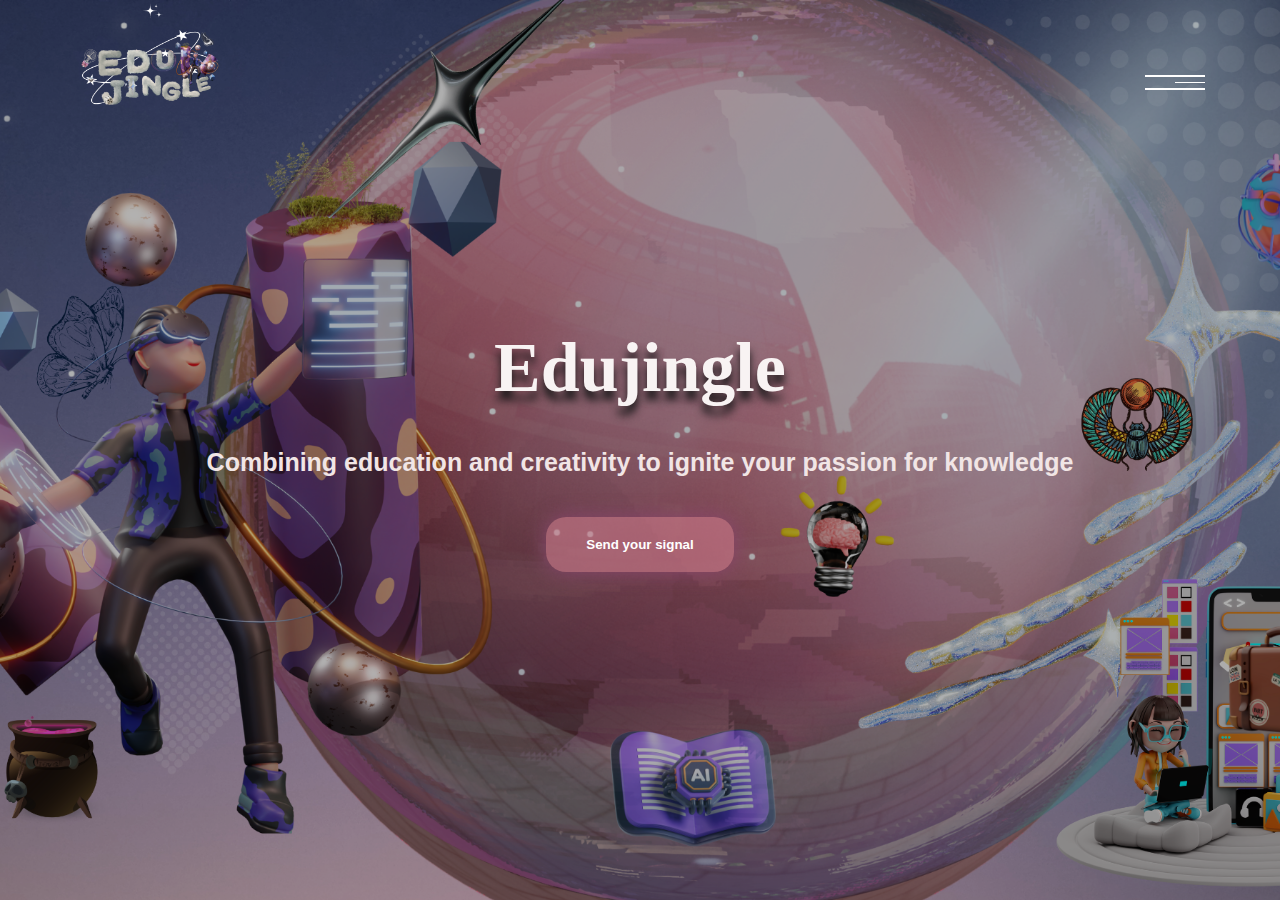
<file: Index.html>
<!DOCTYPE html>
<html lang="en">
<head>
    <meta charset="UTF-8">
    <meta name="viewport" content="width=device-width, initial-scale=1.0">
    <title>EDUJINGLEMAIN</title>
    <link href="https://fonts.googleapis.com/css2?family=Roboto+Condensed:wght@300;400;700&display=swap" rel="stylesheet">
<link rel="stylesheet" href="https://cdn.jsdelivr.net/npm/bootstrap-icons@1.11.3/font/bootstrap-icons.min.css">
<link rel="stylesheet" href="style.css">

</head>
<body>
    <!--start-->
    <div id="header">
        <div class="container">
            <img src="images/logo.png" alt="">
            <div class="menuDiv">
                <div class="iconDiv">
                    <div class="menuLine"></div>
                    <div class="menuLine" id="centerLine"></div>
                    <div class="menuLine"></div>
                </div>
                <div>
                    <ul>
                        <li>Home</li>
                        <div class="divider"></div>
                        <li>Services</li>
                        <div class="divider"></div>
                        <li>Stories</li>
                        <div class="divider"></div>
                        <li>Contact</li>
                    </ul>
                </div>
            </div>
        </div>
    </div>
    <!--end header-->

   <!--start landing-->
    <div id="landingDiv">
        <div class="container">
            <div class="centerDiv">
                <h1>Edujingle</h1>
            <p>Combining education and creativity to ignite your passion for knowledge</p>
            <button>Send your signal</button>
            </div>
            
        </div>
    </div>





    <!--end landing-->
</body>
</html>
</file>
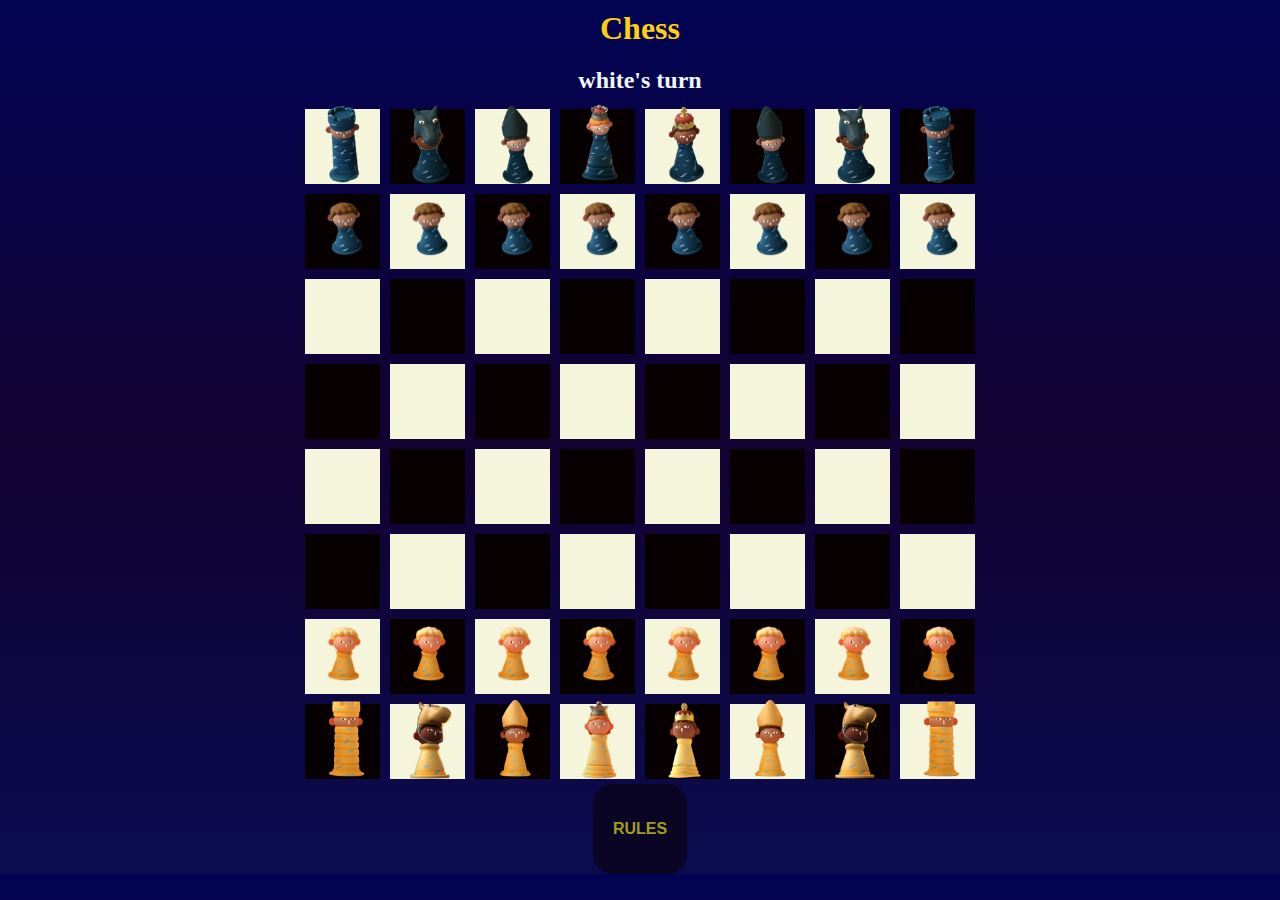
<file: chess.html>
<!DOCTYPE html>
<html lang="en">
<head>
    <meta charset="UTF-8">
    <meta name="viewport" content="width=device-width, initial-scale=1.0">
    <title>Chess</title>
    <link rel="stylesheet" href="chess.css">
</head>
<body>

    <h1>Chess</h1>
    <h2 id="tog"> white's turn</h2>



    <ul>

        <div class="divv" id="row8">
            <li class="box" id="b801">Brook</li>
            <li class="box" id="b802">Bknight</li>
            <li class="box" id="b803">Bbishop</li>
            <li class="box" id="b804">Bqueen</li>
            <li class="box" id="b805">Bking</li>
            <li class="box" id="b806">Bbishop</li>
            <li class="box" id="b807">Bknight</li>
            <li class="box" id="b808">Brook</li>
        </div>
        <div class="divv" id="row7">
            <li class="box" id="b701">Bpawn</li>
            <li class="box" id="b702">Bpawn</li>
            <li class="box" id="b703">Bpawn</li>
            <li class="box" id="b704">Bpawn</li>
            <li class="box" id="b705">Bpawn</li>
            <li class="box" id="b706">Bpawn</li>
            <li class="box" id="b707">Bpawn</li>
            <li class="box" id="b708">Bpawn</li>
        </div>
        <div class="divv" id="row6">
            <li class="box" id="b601"></li>
            <li class="box" id="b602"></li>
            <li class="box" id="b603"></li>
            <li class="box" id="b604"></li>
            <li class="box" id="b605"></li>
            <li class="box" id="b606"></li>
            <li class="box" id="b607"></li>
            <li class="box" id="b608"></li>
        </div>
        <div class="divv" id="row5">
            <li class="box" id="b501"></li>
            <li class="box" id="b502"></li>
            <li class="box" id="b503"></li>
            <li class="box" id="b504"></li>
            <li class="box" id="b505"></li>
            <li class="box" id="b506"></li>
            <li class="box" id="b507"></li>
            <li class="box" id="b508"></li>
        </div>
        <div class="divv" id="row4">
            <li class="box" id="b401"></li>
            <li class="box" id="b402"></li>
            <li class="box" id="b403"></li>
            <li class="box" id="b404"></li>
            <li class="box" id="b405"></li>
            <li class="box" id="b406"></li>
            <li class="box" id="b407"></li>
            <li class="box" id="b408"></li>
        </div>
        <div class="divv" id="row3">
            <li class="box" id="b301"></li>
            <li class="box" id="b302"></li>
            <li class="box" id="b303"></li>
            <li class="box" id="b304"></li>
            <li class="box" id="b305"></li>
            <li class="box" id="b306"></li>
            <li class="box" id="b307"></li>
            <li class="box" id="b308"></li>
        </div>
        <div class="divv" id="row2">
            <li class="box Wpawn" id="b201">Wpawn</li>
            <li class="box Wpawn" id="b202">Wpawn</li>
            <li class="box Wpawn" id="b203">Wpawn</li>
            <li class="box Wpawn" id="b204">Wpawn</li>
            <li class="box Wpawn" id="b205">Wpawn</li>
            <li class="box Wpawn" id="b206">Wpawn</li>
            <li class="box Wpawn" id="b207">Wpawn</li>
            <li class="box Wpawn" id="b208">Wpawn</li>
        </div>
        <div class="divv" id="row1">
            <li class="box" id="b101">Wrook</li>
            <li class="box" id="b102">Wknight</li>
            <li class="box" id="b103">Wbishop</li>
            <li class="box" id="b104">Wqueen</li>
            <li class="box" id="b105">Wking</li>
            <li class="box" id="b106">Wbishop</li>
            <li class="box" id="b107">Wknight</li>
            <li class="box" id="b108">Wrook</li>
        </div>

    </ul>

    <button class="btn follow-btn"><a href="howtoplay.html">RULES</a></button>
    <script src="chess.js"></script>
</body>
    <script>


    </script>
</html>
</file>
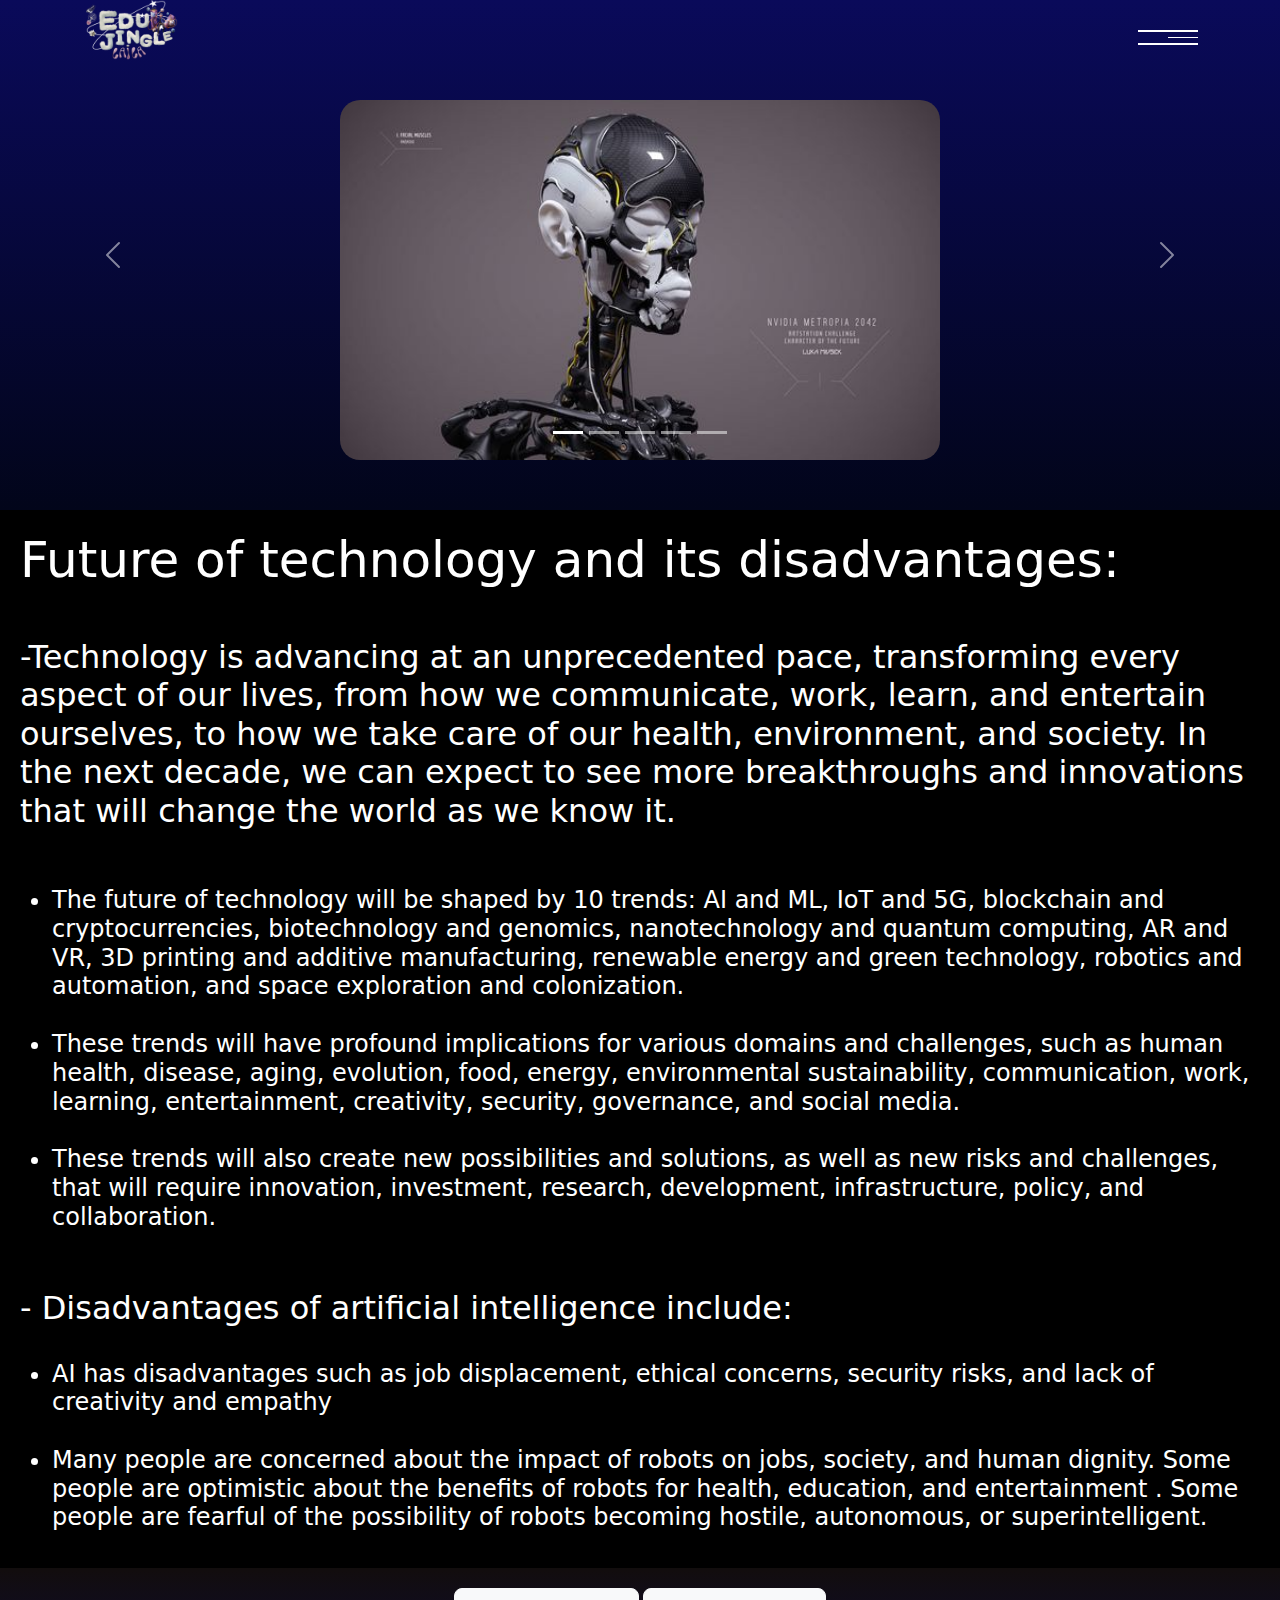
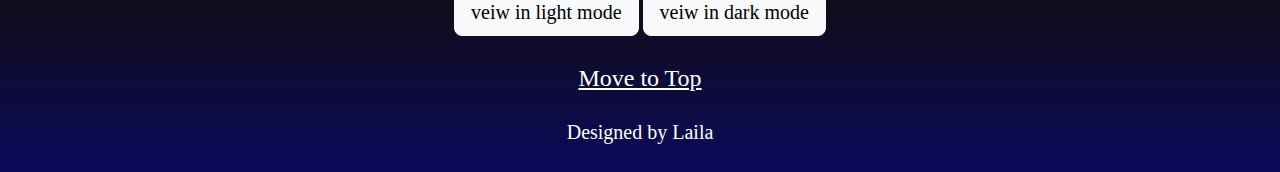
<file: didyouknow.html>
<!DOCTYPE html>
<html lang="en">
<head>
    <meta charset="UTF-8">
    <meta name="viewport" content="width=device-width, initial-scale=1.0">
    <title>Did you know?</title>

    <link href="https://cdn.jsdelivr.net/npm/bootstrap@5.3.2/dist/css/bootstrap.min.css" rel="stylesheet">
    <script src="https://cdn.jsdelivr.net/npm/bootstrap@5.3.2/dist/js/bootstrap.bundle.min.js"></script>
    
    <script src="https://cdn.jsdelivr.net/npm/bootstrap@5.3.2/dist/js/bootstrap.bundle.min.js"></script>
    <link rel="stylesheet" href="styled.css">
</head>
<body>
    
    <div id="header">
        <div class="container">
            <div id="oneE">
            <img src="images/Quad.png" alt="">
        </div>
            <div class="menuDiv">
                <div class="iconDiv">
                <div class="menuLine"></div>
                <div class="menuLine" id="centerLine"></div>
                <div class="menuLine"></div>
                 </div>
                 <div>
                     <ul>
                    <a href="index.html/landingDiv"><li>Home</li></a>
                    <div class="divider"></div>
                    <a href="#servicesDiv"><li>Services</li></a>
                    <div class="divider"></div>
                    <a href="#storiesDiv"><li>Stories</li></a>
                    <div class="divider"></div>
                    <a href="#contactDiv"><li>Contact</li></a>
                    </ul>
                 </div>
             </div>
        </div>
    </div>
<div id="divOne"> 
    
            <!-- Carousel -->
    <div id="demo" class="carousel slide" data-bs-ride="carousel">

        <!-- Indicators/dots -->
        <div class="carousel-indicators">
            <button type="button" data-bs-target="#demo" data-bs-slide-to="0" class="active"></button>
            <button type="button" data-bs-target="#demo" data-bs-slide-to="1"></button>
            <button type="button" data-bs-target="#demo" data-bs-slide-to="2"></button>
            <button type="button" data-bs-target="#demo" data-bs-slide-to="3"></button>
            <button type="button" data-bs-target="#demo" data-bs-slide-to="4"></button>
        </div>
    
        <!-- The slideshow/carousel -->
        <div class="carousel-inner">
            <div class="carousel-item active">
                <img src="imagesd/10.jpg" alt="Los Angeles" class="d-block w-100">
            </div>
            <div class="carousel-item">
                <img src="imagesd/3.jpg" alt="Chicago" class="d-block w-100">
            </div>
            <div class="carousel-item">
                <img src="imagesd/11.jpg" alt="New York" class="d-block w-100">
            </div>
            <div class="carousel-item">
                <img src="imagesd/7.jpg" alt="New York" class="d-block w-100">
            </div>
            
        </div>
    
        <!-- Left and right controls/icons -->
        <button class="carousel-control-prev" type="button" data-bs-target="#demo" data-bs-slide="prev">
        <span class="carousel-control-prev-icon"></span>
        </button>
        <button class="carousel-control-next" type="button" data-bs-target="#demo" data-bs-slide="next">
        <span class="carousel-control-next-icon"></span>
        </button>
       
        
    </div>
</div>

<div id="centerDiv">
<h1>Future of technology and its disadvantages:</h1>
<br>
<p>
    <h2>-Technology is advancing at an unprecedented pace, transforming every aspect of our lives, from how we communicate, work, learn, and entertain ourselves, to how we take care of our health, environment, and society. In the next decade, we can expect to see more breakthroughs and innovations that will change the world as we know it.
    </h2>
    <br><br>
    <h3> 
        <ul>
        <li> The future of technology will be shaped by 10 trends: AI and ML, IoT and 5G, blockchain and cryptocurrencies, biotechnology and genomics, nanotechnology and quantum computing, AR and VR, 3D printing and additive manufacturing, renewable energy and green technology, robotics and automation, and space exploration and colonization.</li>
        <br>
        <li> These trends will have profound implications for various domains and challenges, such as human health, disease, aging, evolution, food, energy, environmental sustainability, communication, work, learning, entertainment, creativity, security, governance, and social media.</li> 
        <br>
        <li>These trends will also create new possibilities and solutions, as well as new risks and challenges, that will require innovation, investment, research, development, infrastructure, policy, and collaboration.</li>
        </ul>
        <br> 
        </h3>
        <h2>- Disadvantages of artificial intelligence include:</h2>
        <br>
        <h3> 
           <ul>
            <li> AI has disadvantages such as job displacement, ethical  concerns, security risks, and lack of creativity and empathy</li>
            <br>
        <li> Many people are concerned about the impact of robots on jobs, society, and human dignity.
        Some people are optimistic about the benefits of robots for health, education, and entertainment .
        Some people are fearful of the possibility of robots becoming hostile, autonomous, or superintelligent.</li>
    </ul>
    </h3>
</p>

</div>
<div id="bottomDiv">
 <button class="btn btn-lg btn-light" onclick="darkMode()">veiw in light mode</button>
 <button class="btn btn-lg btn-light" onclick="lightMode()">veiw in dark mode</button>
 <br><br>
 <a href="#divOne">Move to Top</a>
 <br><br>
 <h5> Designed by Laila</h5>
</div>
<script src="script.js"></script>

    
</body>
</html>
</file>
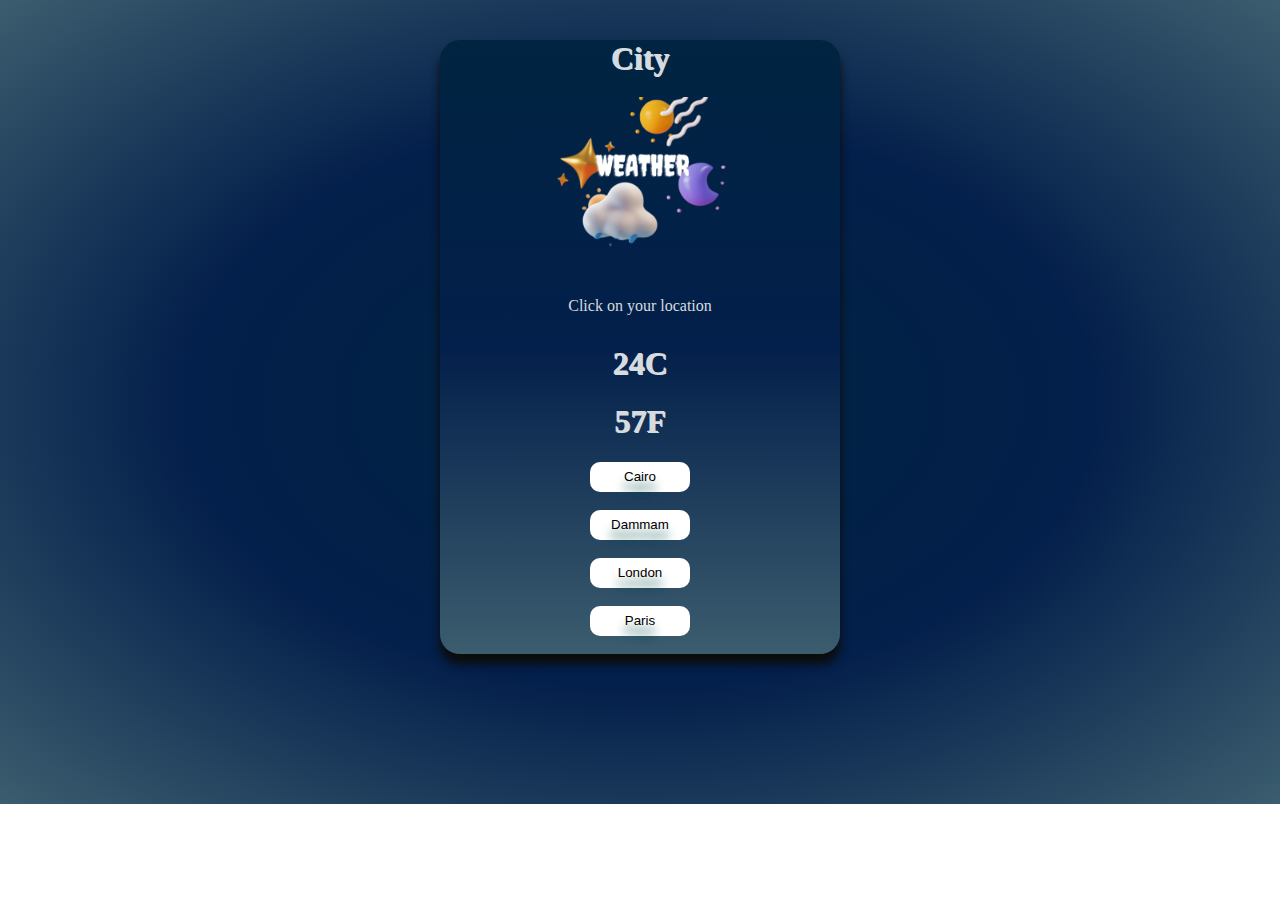
<file: exam.html>
<!DOCTYPE html>
<html lang="en">
<head>
    <meta charset="UTF-8">
    <meta name="viewport" content="width=device-width, initial-scale=1.0">
    <title>Document</title>
    <link rel="stylesheet" href="exam.css">
</head>
<body>
    <div id="mainDiv">
        <h1 id="cityName">City</h1>
        <img src="images/last.png" alt="">
        
        <p>Click on your location</p>
    
        <div id="oneDiv">
            <h1 id="celsius">24C</h1>
            <h1 id="fahrenheit">57F</h1>
        <button id="cairoButton" onclick="tempOne('Cairo')">Cairo</button>
        <br>
        
        <br>
        <button id="dammamButton" onclick="tempOne('Dammam')">Dammam</button>
        <br>
        <br>
        <button id="londonButton" onclick="tempOne('London')">London</button>
        <br>
        <br>
        <button id="parisButton" onclick="tempOne('Paris')">Paris</button>
        <br>
        <br>
    </div>
    </div>
    <script src="exam.js"></script>
</body>
</html>
</file>
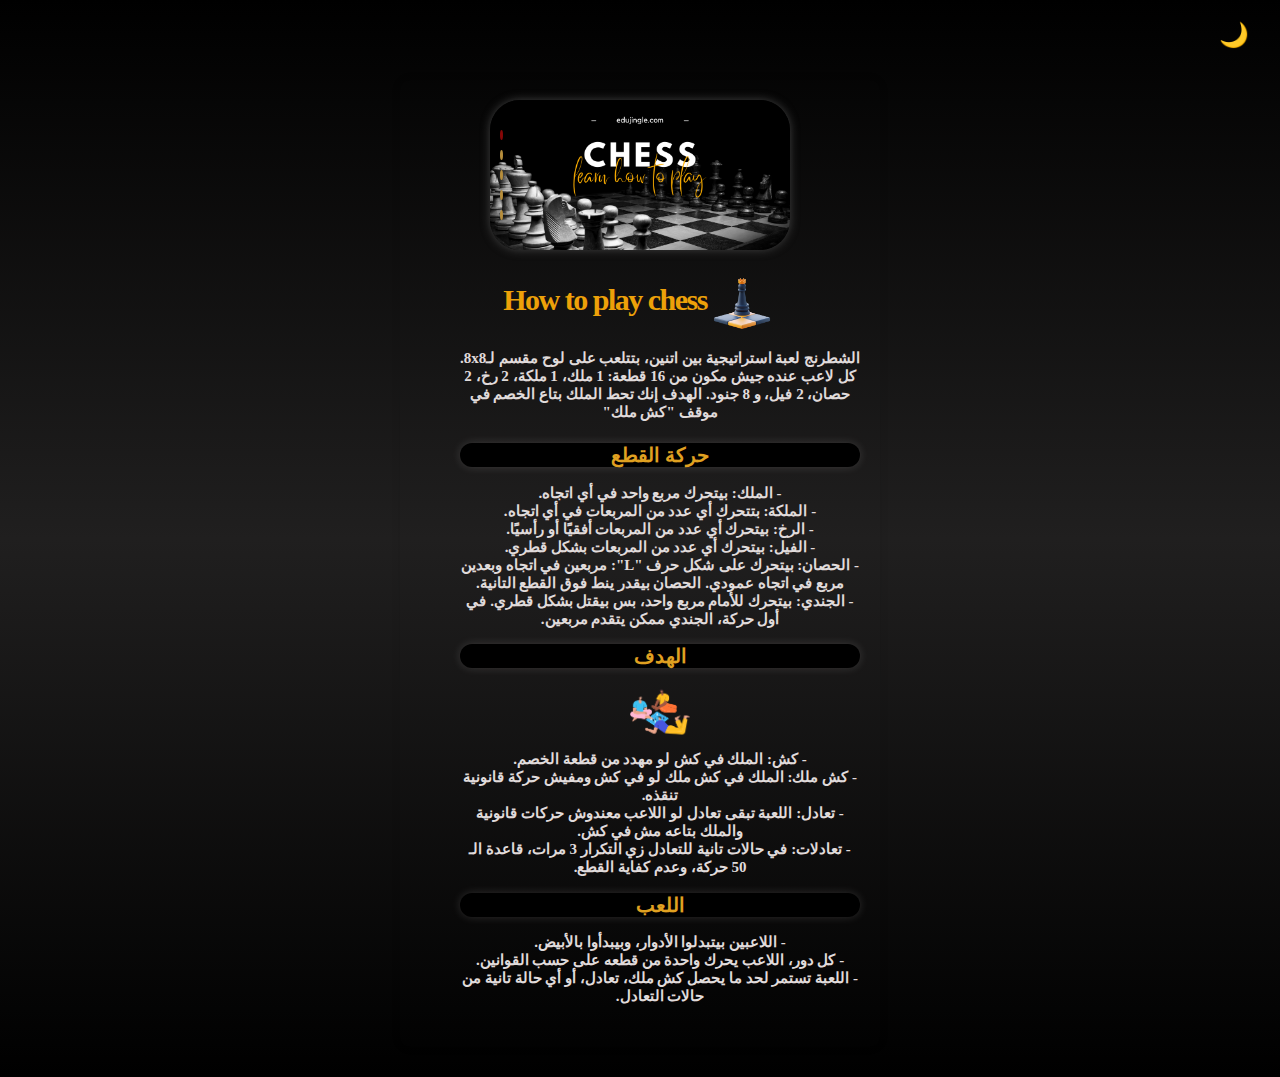
<file: howtoplay.html>
<!DOCTYPE html>
<html lang="en">
<head>
    <meta charset="UTF-8">
    <meta name="viewport" content="width=device-width, initial-scale=1.0">
    <title>Vertical Carousel</title>
    <link rel="stylesheet" href="howtoplay.css">
</head>
<body>
    <div class="mode-switch">
        <button id="sun-btn">🌙</button>
        <button id="moon-btn">☀️</button>
    </div>


    <div class="carousel-container">
        <div class="carousel">
            <div class="carousel-inner">
                <div class="carousel-item active">
                    <img src="images/0.png" alt="">
                </div>
                <div class="carousel-item">
                    <img src="images/2.jpg" alt="">
                </div>
                <div class="carousel-item">
                    <img src="images/3.png" alt="">
                </div>
                <div class="carousel-item">
                    <img src="images/1.jpg" alt="">
                </div>
                <div class="carousel-item">
                    <img src="images/4.jpg" alt="">
                </div>
                <div class="carousel-item">
                    <img src="images/7.jpg" alt="">
                </div>
                
            </div>
            <div class="carousel-indicators">
                <span class="indicator active" onclick="showSlide(0)"></span>
                <span class="indicator" onclick="showSlide(1)"></span>
                <span class="indicator" onclick="showSlide(2)"></span>
                <span class="indicator" onclick="showSlide(3)"></span>
                <span class="indicator" onclick="showSlide(4)"></span>
                
                
               
            </div>
        </div>
        <div id="centerDiv">
            <div id="imag"><h1>How to play chess </h1>
                <img src="images/Untitled design (11).png" alt=""></div>
        
        <p> <h3> 
            <ul id="ul">
            <li>الشطرنج لعبة استراتيجية بين اتنين، بتتلعب على لوح مقسم لـ8x8. كل لاعب عنده جيش مكون من 16 قطعة: 1 ملك، 1 ملكة، 2 رخ، 2 حصان، 2 فيل، و 8 جنود. الهدف إنك تحط الملك بتاع الخصم في موقف "كش ملك" </li>
            <br>
            <li id="r">  حركة القطع</li>
            
            
            <li><br>
                - الملك: بيتحرك مربع واحد في أي اتجاه.
                <br>
                - الملكة: بتتحرك أي عدد من المربعات في أي اتجاه.
                <br>
                - الرخ: بيتحرك أي عدد من المربعات أفقيًا أو رأسيًا.
                <br>
                - الفيل: بيتحرك أي عدد من المربعات بشكل قطري.
                <br>
                - الحصان: بيتحرك على شكل حرف "L": مربعين في اتجاه وبعدين مربع في اتجاه عمودي. الحصان بيقدر ينط فوق القطع التانية.
                <br>
                - الجندي: بيتحرك للأمام مربع واحد، بس بيقتل بشكل قطري. في أول حركة، الجندي ممكن يتقدم مربعين.</li>
                <div id="play"></div><h2>الهدف</h2>  <img src="images/Untitled design (12).png" alt="">
                <br>
                <li>    - كش: الملك في كش لو مهدد من قطعة الخصم.
                    <br>
                    - كش ملك: الملك في كش ملك لو في كش ومفيش حركة قانونية تنقذه.
                    <br>
                    - تعادل: اللعبة تبقى تعادل لو اللاعب معندوش حركات قانونية والملك بتاعه مش في كش.
                    <br>
                    - تعادلات: في حالات تانية للتعادل زي التكرار 3 مرات، قاعدة الـ 50 حركة، وعدم كفاية القطع.</li>
                    <h2>اللعب</h2>
                    <li>  - اللاعبين بيتبدلوا الأدوار، وبيبدأوا بالأبيض.
                        <br>
                        - كل دور، اللاعب يحرك واحدة من قطعه على حسب القوانين.
                        <br>
                        - اللعبة تستمر لحد ما يحصل كش ملك، تعادل، أو أي حالة تانية من حالات التعادل.</li>
            <h3> 
               
                
           </p></ul>
          
    </div></div>
    <script src="howto.js"></script>
</body>
</html>
</file>
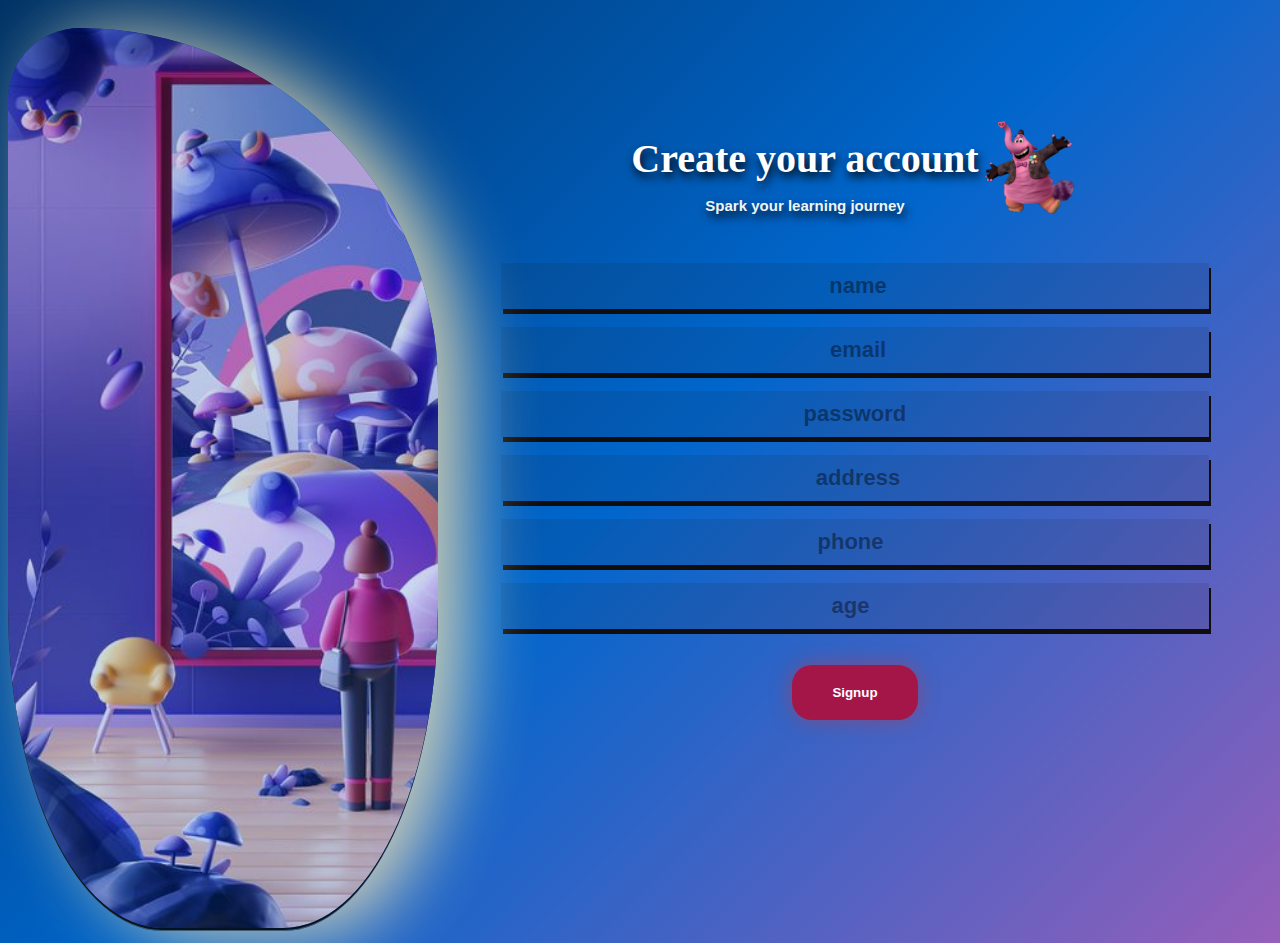
<file: signin.html>
<!DOCTYPE html>
<html lang="en">
<head>
    <meta charset="UTF-8">
    <meta name="viewport" content="width=device-width, initial-scale=1.0">
    <title>Document</title>
    <link rel="stylesheet" href="style8.css">
    
</head>
<body>
   
    <div id="mainDiv">
    <div id="imgBack">
        </div>

        
            <div id="logIn">
                <div id="Cr">
                <div id="baccor">
                    <img id="img2" src="images/Elvigo (2).png" alt="">
                </div>
                    <br> <br>
                    <div id="rty">
                        <h1>Create your account 
                            <br>
                        <p>Spark your learning journey </p>
                        </h1>
                     </div>
                    
                <img id="umg1" src="images/8.png" alt=""></div>
                <br>
                <br>
                <input type="text"  placeholder=" name" id="nameInput">
                <br><br>
                <input type="email" placeholder=" email" id="emailInput">
                <br><br>
                <input type="password" placeholder="password" id="passwordInput">
                <br><br>
                <input type="text" placeholder=" address" id="addressInput">
                <br><br>
                <input type="number" placeholder=" phone" id="phoneInput">
                <br><br>
                <input type="number" placeholder=" age" id="ageInput">
                <br><br><br>
                     <div id="Pass">

                        <img id="pic3" src="images/Elvigo (1).png" alt="">
                        <button onclick="signUp()">Signup</button>

                     </div>
            </div>
            

        </div>
       
            
        
    <script src="script3.js"></script>
</body>
</html>
</file>
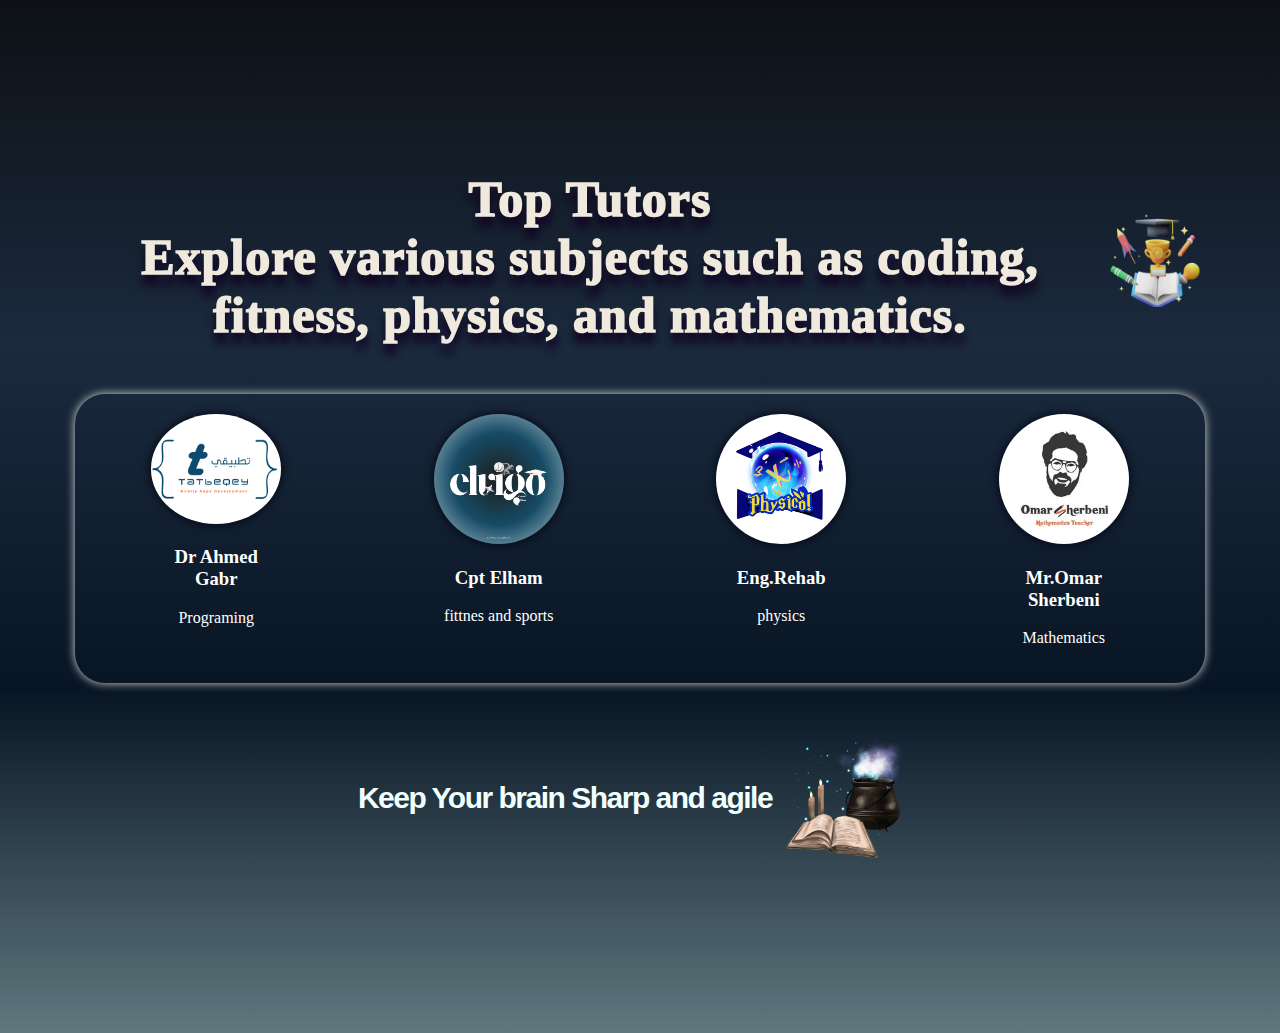
<file: teachers.html>
<!DOCTYPE html>
<html lang="en">
<head>
    <meta charset="UTF-8">
    <meta name="viewport" content="width=device-width, initial-scale=1.0">
    <title>People You Need</title>
    <link rel="stylesheet" href="teachers.css">
</head>
<body>
    <div id="pC">
        <div class="container">
            <div class="canva">
                
                
                <h3 class="specialHeading"> Top Tutors
                <br>
Explore various subjects such as coding, fitness, physics, and mathematics.
            </h3>
        <img src="images/22.png" alt="">
        </div>
            <div class="cards">
                <div class="card">
                    <a href="https://www.facebook.com/tatbeqey?mibextid=ZbWKwL" target="_blank">
                        <div class="cardImg" ><img src="images/T.png" alt=""></div>
                        <h3>Dr Ahmed Gabr</h3>
                        <p>Programing</p>
                    </a>
                </div><!--1-->
                <div class="card">
                    <a href="https://wa.me/+966 59 145 6051">
                        <div class="cardImg"><img src="images/Elvigo.png" alt=""></div>
                        <h3>Cpt Elham</h3>
                        <p>fittnes and sports</p>
                    </a>
                </div><!--2-->
                <div class="card">
                    <a href="https://www.facebook.com/profile.php?id=100084564998952&mibextid=ZbWKwL">
                        <div class="cardImg"><img src="images/tr.png" alt=""></div>
                        <h3>Eng.Rehab</h3>
                        <p>physics</p>
                    </a>
                </div><!--3-->
                <div class="card">
                    <a href="https://omar-sherbeni.com/">
                        <div class="cardImg"><img src="images/sherbo.jpg" alt=""></div>
                        <h3>Mr.Omar Sherbeni</h3>
                        <p>Mathematics</p>
                    </a>
                </div> <!--4-->
            
                
            </div>

            <div id="seven"> 



            <p>Keep Your brain Sharp and agile</p>


            <img src="images/33.png" alt=""></div> 

        </div>
    </div>
</body>
</html>
</file>
<file: style.css>
#mainDiv {
    display: none;
}

.specialHeading {
    font-size: 60px;
    font-weight: 900;
    color: #5e364b;
    text-shadow: 0 10px 10px #854F6C;
    letter-spacing: -1px;
}

html {
    --main-color:rgba(236, 78, 104, 0.934) ;
    --secondary-color: rgba(212, 126, 145, 0.559);
    height: 1000vh;
    scroll-behavior: smooth;
    
}

*{
    box-sizing:border-box;
    margin: 0;
    padding: 0;
    text-decoration: none;
}

html ,body {
    font-family: 'Roboto', sans-serif;
    margin: 0;
    background : linear-gradient( #190019, #2B124C, #522B5B, #854F6C, #DFB6B2);
    height: 100%;
    width: 100%;
    padding: 0;
    

}

h1 {
    font-family: 'Lobster', cursive;
}

h3 {
    color: white;
}

.container {
    padding: 20px;
    margin-left: auto;
    margin-right: auto;
}



/* Small */
@media (min-width: 768px) {
    .container {
        width: 750px;
    }
}

/* Medium */
@media (min-width: 992px) {
    .container {
        width: 970px;
    }
}

/* Large */
@media (min-width: 1200px) {
    .container {
        width: 1170px;
    }
}

/* start */

#header {
    position: fixed;
    right: 0;
    left: 0;
    z-index: 1;
   
   border: none;
   height: 100px;
 
}



#header .container {
    display: flex;
    justify-content: space-between;
    align-items: center;
}

#header .container img {
    width: 150px;
    height: 150px;
    border-radius: 50%;
    z-index: 1;
    margin-top: -20px;
}
 #header .iconDiv {
    width: 60px;
    direction: rtl;
    
    
 }

 #header .menuLine{
    height: 1.7px;
    background-color: white;
    margin-bottom: 5px;
 }

 @media (max-width: 1106px) {
    #header .menuLine {
        background-color: var(--main-color);
    }
   
    }

 #header #centerLine {
    width: 50%;
    transition: 0.3s;
 }

 #header .menuDiv:hover #centerLine {
    width: 100%;
 }

 #header .container .menuDiv {
    position: relative;
 }
 
 #header .container .menuDiv ul {
    width: 200px;
    background-color: rgb(250, 245, 245);
    list-style: none;
    font-size: 20px;
    border-radius: 20px;
    padding: 5px 20px;
    position:absolute;
    box-shadow: 0 0 10px grey;
    display: none;
    right: -8px;
    top: 30px;
    
   
 }

 #header .container .menuDiv ul .divider {
    background-color: rgb(151, 150, 150);
    height: 0.5px;
 }

 #header .container .menuDiv ul li {
    text-align: center;
    padding: 10px 35px;
    color: rgb(57, 7, 7);
    transition: 0.3s;
   position: relative;
   z-index: 1;
 }

 #header .container .menuDiv ul::before{
    content: "";
    height: 0;
    width: 0;
    position: absolute;
    border: 10px solid;
    border-color: transparent transparent white transparent;
    top: -20px;
    right: 25px;

 }

 #header .container .menuDiv:hover ul {
    display: block;
 }

 #header .container .menuDiv ul li:hover {
    padding-left: 45px;
}

      

 /* end header */

/*start landing*/

#landingDiv {
    background-image: url(images/lailalandinf.png);
    background-size: cover;
    position: relative;
    background-repeat: no-repeat;
    background-position: center;
    width: 100%;

}

@media (max-width: 1106px) {
    #landingDiv {
        background-image: url(images/power.png);
        
    }
   #header {
    background-color:rgba(0, 0, 0, 0.025);
   }
    }

#landingDiv .container {
    display: flex;
    justify-content: center;
    align-items: center;
    height: 100vh;
}
#landingDiv .container .centerDiv h1 {
   font-size: 70px;
   color: rgb(248, 243, 243);
   font-family:'Times New Roman', Times, serif;
   position: relative;
   text-shadow: 0 9px 9px #1b1a1b;
   font-weight: 900;

}

#laila {
    font-size: 15px;
    color: #a29ca0;
    margin-top: 10px;
    margin-left: 150px;
}

#landingDiv .container .centerDiv p {
    font-size: 25px;
    color: rgb(241, 229, 229);
    margin: 40px 0;
    font-weight: 600;
}

#landingDiv .container .centerDiv button{
    padding: 20px 40px;
    background-color: var(--secondary-color) ;
    border-radius: 20px;
    font-weight: 900;
    color: white;
    border: none;
    box-shadow: 0 0 20px rgba(141, 71, 114, 0.847);
   
    
}

@media (max-width: 1106px) {
    #landingDiv {
        background-image: url(images/power.png);
        
    }
    #landingDiv .container .centerDiv button{
        background-color: var(--main-color);
    }
    #header .container img {
        width: 100px;
        height: 100px;
      
        z-index: 1;
        margin-top: -10px;
       
    }
    }
#landingDiv .container .centerDiv button:hover{
    cursor: pointer;
    background-color: rgba(198, 17, 17, 0.79);
    
    border-radius: 20px;
    
    box-shadow: 0 0 60px rgb(180, 7, 7);
}

#landingDiv .container .centerDiv {
    text-align: center;
    
    position: relative;
}

#landingDiv::before {
    content: "";
    width: 100%;
    height: 100%;
    background-color: black;
    position: absolute;
    opacity: 0.3;
}

@media (max-width: 1106px) {
    #landingDiv::before {
       opacity: 0.5;
        
    }

    }

/*end landing*/

#quantum {
    
    position: fixed; /* Keep it fixed to the viewport */
    top: 0;
    left: 0;
    width: 100%; /* Full width */
    height: 100%; /* Full height */
    display: flex;
    justify-content: center; /* Center horizontally */
    align-items: center; /* Center vertically */
    z-index: 9999; /* Ensure it's on top */
}

/*start services*/

#servicesDiv {
    padding: 100px 0;
    background : linear-gradient( #190019, #2B124C, #522B5B, #854F6C, #DFB6B2);
    
}
#servicesDiv .container .service img {
    height: 200px;
}
#servicesDiv .container {
    display: flex;
    justify-content: space-around;
    flex-wrap: wrap;
    
}

#servicesDiv .container .service:hover {
    box-shadow: 0 0 10px rgba(176, 157, 231, 0.651);
    border-radius: 30px;
}

#servicesDiv .container .service {
    width: 300px;
    text-align: center;
    margin: 10px;
}

#servicesDiv .container .service h3 {
    font-size: 35px;
    margin: 20px 0;
    color: rgb(246, 240, 244);
    text-shadow: 0 5px 5px #101014;
    font-family: fantasy;
    font-weight: 800;
    letter-spacing: 4px;
}

@media (max-width: 680px) {
    #servicesDiv .container .service {
        margin-bottom: 50px;
    }
}

#servicesDiv .container .service p {
    font-size: 25px;
    color: #e5e2e4;
    font-weight: 500;
    
}


/*end services*/

/* Start storiess*/

#storiesDiv {
    padding: 100px 0;
    background : linear-gradient( #DFB6B2, #854F6C, #522B5B, #2B124C, #190019);

}

#storiesDiv .container {
    text-align: center;
}



#storiesDiv .container > p {
    font-size:30px ;
    font-weight: 550;
    margin: 40px 0;
    text-align: center;
}

#storiesDiv .container .content .cards .card {
    width: 230px;
    box-shadow: 0 0 10px #0d0101 ;
    margin: 20px;
    border-radius: 20px;
}
#storiesDiv .container .content .cards .card:hover{
    box-shadow: 0 0 20px rgb(246, 246, 248);
    border-radius: 30px;
    .cardDetails {
    border-radius: 20px;
}
}
    

#storiesDiv .container .content .cards .card .cardImg {
    padding: 10px;
    border-radius: 20px 20px 0 0 ;
}

#storiesDiv .container .content .cards .card .cardImg img {
    width: 50%;
    border-radius: 20px;
}
#storiesDiv .container .content .cards .card1 {
    width: 200px;
    margin: 20px;
    border-radius: 20px;
}

#storiesDiv .container .content .cards .card1 .cardImg1 img {
    width: 100%;
    border-radius: 20px;
    
}

#storiesDiv .container .content .cardImg1:hover {
    box-shadow: 0px 0px 20px #ffd500;
    border-radius: 50px;
    border-top-left-radius: 500px;
    border-top-right-radius: 500px;
    background: linear-gradient(#0f021f7a, rgba(11, 1, 55, 0.493)) ;

} 

#storiesDiv  .container .content {
    display: flex;
}

#storiesDiv .container .content .cards{
 display: flex;
 flex-wrap: wrap;
 justify-content: space-around;
}

#storiesDiv .cardDetails {
    background: linear-gradient(rgba(50, 27, 27, 0.422), rgba(11, 11, 11, 0.386), rgba(8, 6, 6, 0.5));
    border-radius: 10px;
    color: #f2edf2;
}

#storiesDiv .cardDetails p {
    margin: 10px 0;
    color: rgb(233, 230, 230);

}

#storiesDiv .cards a {
    margin: 10px 0;
    color: rgb(27, 24, 24);
    text-decoration: none;
}

#storiesDiv .imgDiv{
    display: flex;
    align-items: center;
    position: relative;
    height: 80vh;
}

#storiesDiv .imgDiv img {
    width: 300px;
    position: relative;
    
}

@media ( max-width: 1200px) {
    #storiesDiv .imgDiv {
        display: none;
    }
}

@media (max-width: 579px) {
    #storiesDiv .cards .card {
        width: 300px;
    }
}

@media (max-width: 500px) {
    #storiesDiv .container > p {
        font-size: 25px;
    }
}

#storiesDiv .container .imgDiv::before {
    content: "";
    width: 100px;
    height: 60%;
    background-color: #41124c;
    position: absolute;
    right: 30px;
    top: 20%;
    
}


/* End storiess*/
 /*start Contact */
#contactDiv {
    background : linear-gradient( #190019, #2B124C, #522B5B, #854F6C, #DFB6B2);

}

#contactDiv .container {
    padding: 100px 0;
    text-align: center;
    
}
.special {
   color: #e4d9de;
    box-shadow:0 0 10px #817f8072;
    font-size: 60px;
    font-weight: 900;
    text-shadow: 0 0px 10px #757474;
    letter-spacing: -1px;
    border-radius: 30px;
}
#contactDiv .container .contact {
    display: flex;
    margin-top: 50px;
    align-items: center;
}
#contactDiv .container .contact .details {
    margin-right: 50px;
}
#contactDiv .container .contact .details h3 {
    font-size: 35px;
    color: aliceblue;
}

#contactDiv .container .contact .details p {
    font-size: 22px;
    color: #aeaeae;
    margin-top: 20px;
    margin-bottom: 50px;
}

#contactDiv .container .contact .form input, textarea {
    background-color: #f3f3f3;
    width: 100%;
    border: none;
    padding: 20px;
    font-size: 25px;
    margin-bottom: 20px;
    border-radius: 10px;
    outline-color: var(--secondary-color);
}
.container .contact .form textarea {
    resize: none;
}

.container .contact .form .firstRow {
    display: flex;
    justify-content: space-between;
}

.container .contact .form .firstRow input:nth-child(2) {
    margin-left: 10px;
}

.form button {
    width: 80%;
    padding: 20px;
    background: var(--main-color);
    border: none;
    font-size: 25px;
    color: white;
    border-radius: 10px;
}
.form button:hover{
    cursor: pointer;
    background-color: #601326;
    border-radius: 20px;
    
    box-shadow: 0 0 60px rgb(180, 7, 7);
}
@media (max-width: 767px) {
    .container .contact  {
        flex-direction: column;
    }
    .container .contact .form {
        margin: 10px;
    }
}

/* End Contact */

/* Start Footer */

.footer {
    background-color:rgb(43, 4, 4);
    color: white;
    padding: 5px;
    font-size: 20px;
}

.footer .container {
    display: flex;
    justify-content: space-between;
    align-items: center;
}

.footer .container .socialIcons {
    display: flex;
}

.footer .container .socialIcons .iconDiv {
    width: 50px;
    height: 50px;
    background-color: white;
    margin-left: 10px;
    border-radius: 50%;
    display: flex;
    justify-content: center;
    align-items: center;
    color: var(--main-color);
    font-size: 30px;
}

@media (max-width: 767px) {
    .footer .container {
        flex-direction: column;
    }

    .footer .container p {
        margin-bottom: 20px;
        text-align: center;
    }
}

/* End Footer */
#Zai  {
display: flex;
justify-content: center;
align-items: center;

}
#Zai img {
    height: 200px;
    width: 200px;
}
@media (max-width:900px) {
    #Zai img {
        height: 100px;
        width: 100px;
    }
}
</file>
<file: chess.css>
*{
    margin: 0;
    padding: 0;
}
body {
display: grid;
place-items: center;
overflow-x: hidden;
background : linear-gradient( #020353, #110231, rgb(11, 11, 80));

}
h1 {
    margin: 10px;
    color: rgb(250, 208, 19);
}
ul {
    display: grid;
    grid-template-columns: 1fr;
    
}
.divv {
    display: flex;
}
li {
    display: grid;
    list-style: none;
    place-items: center;
    font-size: 0px;
}
.box {
    margin: 5px;
    width: 75px;
    height: 75px;
}
#tog {
    margin: 10px 0 ;
    color: aliceblue;
}
.allimg {
    width: 80px;
    position: relative;
    bottom: 5px;
    display: flex;
    justify-content: center;
    align-items: center;
    margin: auto;
}
.allpawn {
    transform: scale(.7);
}
.authcont {
    width: 100vw;
}
.author {
    float: right;
    margin-right: 50px;
}
@media (max-width: 650px) {
    #tog {
        margin-bottom: 70px;
    }
    .box {
        height: 11vw;
        width: 11vw;
    }
    .allimg {
        width: 40px;
        
       
    }
}
.follow-btn {
    background-color: rgb(10, 4, 37);
    color: rgb(247, 235, 235);
    border: none;
    padding: 10px 20px;
    font-size: 16px;
    cursor: pointer;
    border-radius: 20px;
    height: 90px;

}
.follow-btn a {
    text-decoration: none;
    color: #a09e1f;
    font-weight: bold;
}
.follow-btn:hover {
    background-color: rgb(9, 6, 19);
}
</file>
<file: styled.css>
*{
    box-sizing:border-box;
    margin: 0;
    padding: 0;
    text-decoration: none;
}


#header {
    position: fixed;
    right: 0;
    left: 0;
    z-index: 1;
   
   border: none;
   height: 100px;
 
}



#header .container {
   display:flex;
   justify-content: space-between;
   align-items: center;
}

#header .container img {
    width: 100px;
    height: 100px;
    border-radius: 50%;
    z-index: 1;
    margin-top: -20px;
}
 #header .iconDiv {
    width: 60px;
    direction: rtl;
    
    
 }

 #header .menuLine{
    height: 1.7px;
    background-color: white;
    margin-bottom: 5px;
 }

 @media (max-width: 1106px) {
    #header .menuLine {
        background-color: var(--main-color);
    }
   
    }

 #header #centerLine {
    width: 50%;
    transition: 0.3s;
 }

 #header .menuDiv:hover #centerLine {
    width: 100%;
 }

 #header .container .menuDiv {
    position: relative;
 }
 
 #header .container .menuDiv ul {
    width: 200px;
    background-color: rgb(250, 245, 245);
    list-style: none;
    font-size: 20px;
    border-radius: 20px;
    padding: 5px 20px;
    position:absolute;
    box-shadow: 0 0 10px grey;
    display: none;
    right: -8px;
    top: 30px;
    
   
 }

 #header .container .menuDiv ul .divider {
    background-color: rgb(151, 150, 150);
    height: 0.5px;
 }

 #header .container .menuDiv ul li {
    text-align: center;
    padding: 10px 35px;
    color: rgb(57, 7, 7);
    transition: 0.3s;
   position: relative;
   z-index: 1;
 }

 #header .container .menuDiv ul::before{
    content: "";
    height: 0;
    width: 0;
    position: absolute;
    border: 10px solid;
    border-color: transparent transparent white transparent;
    top: -20px;
    right: 25px;

 }

 #header .container .menuDiv:hover ul {
    display: block;
 }

 #header .container .menuDiv ul li:hover {
    padding-left: 45px;
}

      

 /* end header */

#divOne {
    background-image: linear-gradient(rgb(10, 10, 90), rgb(2, 5, 26));
    padding: 50px 20px;
    }
    
    body {
        background-color: black;
        color: white;
    }
    
    img {
        width: 90%;
        max-width: 600px;
        margin: auto;
        margin-top: 50px;
        height: 40vh ;
        border: 10px rgb(165, 186, 174);
        border-radius: 20px;
    }
    
    #centerDiv {
        padding: 20px;
    }
    
    #centerDiv p, ul {
        font-size: 24px;
    
    }
    #centerDiv h1 {
        font-size: 50px;
    }
    #bottomDiv {
        padding: 20px;
        text-align: center;
        background-image: linear-gradient(rgb(18, 13, 13), rgb(10, 10, 90)
        );
        color: white;
        font-family: fantasy;
    }
    
    #bottimDiv button {
        padding: 20px;
        font-size: 20px;
        border-radius: 10px;
    }
    
    #bottomDiv a {
        font-size: 24px;
        color: white;
    }
</file>
<file: exam.css>
body {
    background:radial-gradient( #012441, #031f4b, #3b5d6e) ; 
    background-size: cover;
    background-repeat: no-repeat;
}

#mainDiv {
    margin: auto;
    width: 400px;
    background:linear-gradient( #012441, #031f4b, #3b5d6e) ; 
    text-align: center;
   border-radius: 20px;
    color: rgb(214, 219, 223);
    margin-bottom: 150px;
    margin-top: 40px;
    box-shadow: #0c0c0a 0 10px 10px;
   
}

button {
    background-color: rgb(255, 255, 255);
    border: none;
    border-radius: 10px;
    height: 30px;
    width: 100px;
    font-family: 'Lucida Sans', 'Lucida Sans Regular', 'Lucida Grande', 'Lucida Sans Unicode', Geneva, Verdana, sans-serif;
    text-shadow: #07534c 0 10px 10px;

}
button:hover {
    box-shadow: 0px 5px 10px white;
}
h1 {
    text-shadow: 1px 1px 0px;
    
}

#oneDiv {
    margin-top: 30px;
}
img {
    height: 200px;
    width: 200px;
}
#cityName {
    margin: auto;
}
</file>
<file: howtoplay.css>
body {
    display: flex;
    justify-content: center;
    align-items: center;
    
    
    transition: background-color 0.3s, color 0.3s;
    margin: 30px;
}

:root {
    background: linear-gradient(#000000, #201f1f, black);    --text-color:color: #514f4f;
   color: #e0dbdb;
   
}

body.dark-mode {
    background: linear-gradient(#a7a4a4, #d7cece, rgb(128, 123, 123));
    
    color: #0c0b0b;
    
}

.mode-switch {
    position: absolute;
    top: 20px;
    right: 20px;
}

button {
    font-size: 24px;
    background: none;
    border: none;
    cursor: pointer;
    margin: 0 5px;
}

#moon-btn {
    display: none;
}

body.dark-mode #sun-btn {
    display: none;
}

body.dark-mode #moon-btn {
    display: inline;
}

.carousel-container {
    display: flex;
    flex-direction: column;
    justify-content: center;
    align-items: center;
    text-align: center;
    padding: 20px;
    border-radius: 10px;
    box-shadow: 0 0 10px rgba(0, 0, 0, 0.1);
    margin-top: 50px;
   overflow: hidden;
}

.carousel {
    position: relative;
    width: 300px;
    height: 150px; 
    overflow: hidden;
    border-radius: 30px; 
    box-shadow: 0 0 10px rgb(65, 65, 65); 
    margin-bottom: 20px; }

.carousel-inner {
    display: flex;
    flex-direction: column;
    height: 100%;
    transition: transform 0.5s ease-in-out;
}

.carousel-item {
    min-height: 100%;
}

.carousel-item img {
    width: 100%;
    height: auto;
    display: block;
}

.carousel-indicators {
    position: absolute;
    top: 50%;
    left: 10px;
    transform: translateY(-50%);
    display: flex;
    flex-direction: column;
}

.indicator {
    width: 3px;
    height: 10px;
    background-color: rgb(183, 142, 60);
    border-radius: 50%;
    margin: 5px 0;
    cursor: pointer;

}

.indicator.active {
    background-color: rgb(135, 7, 7);
}

h1 {
    font-size: 14px; 
    margin: 10px 0; 
    color: #eda109;
    font-size: 30px;
    font-weight: 900;
    letter-spacing: -1.5px;
    text-align: center;
}

p {
    font-size: 16px;
     
    max-width: 600px; 
    margin: 0 auto; 
    
}
 
li {
    
    direction: rtl;
    font-size: 19px;
    text-align: center;
    display: flex;
    justify-content: center;
    max-width: 400px;
    font-size: 15px;
}
#r {
    color: #e0a121;
    box-shadow: 0 0 10px rgba(233, 232, 231, 0.158);
    border-radius: 50px;
    background-color: hsl(0, 0%, 0%);
    
    font-size: 20px;
    
   
}
h2 {
    color: #e0a121;
    box-shadow: 0 0 10px rgba(233, 232, 231, 0.158);
    border-radius: 50px;
    background-color: hsl(0, 0%, 0%);
    font-size: 20px;
}
img {
    height: 60px;
    
}
#imag {
    display: flex;
    justify-content: center;
    align-items: center;
}
#play {
    display: flex;
    justify-content: space-between;
    align-items: center;
}
</file>
<file: style8.css>
body {
   
    background: linear-gradient(135deg, #003366, #0066cc, rgb(149, 95, 186));  
    background-repeat: no-repeat;
    background-size: cover;
    

}





#mainDiv {
    display:inline-flex;
    text-align: center;
    background-position: center;
    width: 100%;
    padding-top: 20px;
}

@keyframes fadeEffect {
    0% {
      opacity: 0.4;
    }
    50% {
      opacity: 1;
    }
    100% {
      opacity: 0.2;
    }
  }

#imgBack {
    width:500px;
    height: 100vh;
    background-image: url(images/77b9b367b4b9dfc01553e56ea3e20eac.jpg);
    opacity: 0.8;
    background-repeat: no-repeat;
    background-size: cover;
    box-shadow: 30px 5px 70px rgb(253, 231, 179);
    border-top-left-radius: 100px ;
    border-top-right-radius: 500px ;
    border-bottom-right-radius: 50%;
    border-bottom-left-radius:50% ;
    border-bottom-style:groove;
    border-color: rgb(0, 0, 0);

    animation: fadeEffect 3s infinite ease-in-out;

}


#imgBack img {
    width: 750px;
    height: 750px;
   
}

p {
    color: rgb(239, 245, 245);
    font-family:'Gill Sans', 'Gill Sans MT', Calibri, 'Trebuchet MS', sans-serif;
    font-size: 15px;
    
}

#logIn {
    width: 970px;
    margin-top: 100px;
    border-radius: 50px;
    align-items: center;
    
}

input {
    padding: 10px 20px;
    width: 80%;
    text-align: center;
    border: none;
    font-size: 22px;
    box-shadow: 2px 5px 0px rgb(16, 13, 13);
    background-color: rgba(26, 20, 20, 0.105);
}

input:hover {
    cursor: pointer;
    background-color: #0a0a0a65;
}

#logIn h1 {
    color: rgb(255, 255, 255);
    font-family: fantasy;
    text-shadow: 2px 5px 10px rgb(0, 0, 0);
    font-size: 40px;
}
#pic3 {
    display: none;
}
button {
    padding: 20px 40px;
    background-color: rgb(165, 22, 72) ;
    border-radius: 20px;
    font-weight: 900;
    color: white;
    border: none;
    box-shadow: 0 0 20px rgba(141, 71, 114, 0.847);
}

button:hover {
   cursor: pointer;
   background-color: rgb(78, 4, 4);
}




#Cr {
    display:inline-flex;
        justify-content: space-between;
        text-align: center;
        margin-top: -20px;
    }
    
#umg1 {
    height: 100px;
    width: 100px;
    
    margin-top:  10px;
    
    }

#img2 {
    display: none;
}

@media (max-width: 620px) {

    body{
        background: linear-gradient(135deg, #ffffff, rgba(124, 124, 124, 0.267) 40%, #d8d5d5 100%);
        min-height: 100vh;
        display: flex;
        justify-content: center;
        align-items: center;
        
    }
    p {
        color: rgb(2, 48, 45);
        font-family:'Gill Sans', 'Gill Sans MT', Calibri, 'Trebuchet MS', sans-serif;
        font-size: 15px;
        
    }
    
    button {
        padding: 20px 40px;
        background-color: rgb(7, 76, 87) ;
        border-radius: 20px;
        font-weight: 900;
        color: white;
        border: none;
        box-shadow: 0 0 20px rgba(141, 71, 114, 0.847);
        margin-left:50px;
        margin-right: 80px;
    }
    
    button:hover {
       cursor: pointer;
       background-color: rgb(78, 4, 4);
    }
    #imgBack {
        display: none;
    }
    
    
    #baccor {
        background: linear-gradient(rgba(236, 240, 241, 0), rgba(139, 173, 199, 0.61), rgba(170, 203, 228, 0.386), rgb(164, 165, 166) ,rgb(7, 52, 58), rgb(7, 47, 62));
        border-bottom-left-radius: 500px;
        border-bottom-right-radius: 500px;
        margin-left: 50px;
        margin-right: 50px;
        height: 40vh;
        
        justify-content: center;
    }
    #Pass {
        display: inline-flex;
        align-items: center;
    }
    #pic3 {
        display: block;
        height: 100px;
        width: 100px;
        margin-left: -70px;
    }
    #Cr {
        display: block;
        text-align: center;  
        
    }
    
    #umg1 {
        display: none;
      
    }
    
    #img2 {
        margin: auto;
       display: block;
        height: 200px;
        width: 200px;
        
    }
    #baccor img {
        height: 200px;
        width: 200px;
        margin-bottom: 30px;
        padding-top: 54px;
    }
    
    #mainDiv {
        
        margin: 20px;
        width: 80%;
        background-color: rgba(18, 12, 12, 0);
        align-items: center;
        background-position: center;
        text-align: center;
        padding: 20px;
        padding-top: 0;
        border-radius: 30px;
    }
    
    #logIn h1  {
        color: #0a1721;
        text-shadow: 2px 5px 7px rgb(110, 110, 110);
    }
    
    input {
        margin: auto;
        padding: 10px 20px;
        width: 60%;
        text-align: center;
        border: none;
        border-radius: 0px;
        font-size: 22px;
        box-shadow: 2px 5px 10px rgba(255, 253, 253, 0.523);
        height: 15px;
    }
    
   #logIn {
    margin-top: 0;
    padding-top: 0;
   }
    
   

}


input::placeholder {
    color: rgba(0, 0, 0, 0.418); 
    font-weight: bold;
    font-family: 'Lucida Sans', 'Lucida Sans Regular', 'Lucida Grande', 'Lucida Sans Unicode', Geneva, Verdana, sans-serif;
}
</file>
<file: teachers.css>
/* Small */
@media (min-width: 768px) {
    .container {
        width: 750px;
    }
}

/* Medium */
@media (min-width: 992px) {
    .container {
        width: 970px;
    }
}

/* Large */
@media (min-width: 1200px) {
    .container {
        width: 1170px;
    }
}



html, body {
    
   margin: 0%;
   background : linear-gradient(  #0d1115, #1b2a3e, #081524, #5f787e);    
    
    

}


#pC {
    padding: 100px 0;
    background-repeat: no-repeat;
    background-size: contain;
    position: relative;
    min-height: 100%;
 
}

.container {
    padding: 20px;
    margin-left: auto;
    margin-right: auto;
    box-sizing: border-box;
}


.canva {
    display: flex;
    justify-content: center;
    align-items: center;
}

.canva img {
    height: 100px;
    width: 100px;
    
}

.specialHeading {
    font-size: 50px;
    font-weight: 1000;
    color: #f0e9dd;
    text-shadow: 0 10px 10px #100120;
    letter-spacing: 1px;
    text-align: center;
    font-family: fantasy;
}

@media (max-width:850px) {
    .specialHeading {
        font-size: 20px;
       
    }
   
}


#pC .container > p {
    font-size:30px ;
    font-weight: 550;
    margin: 40px 0;
    text-align: center;
    color: azure;
    font-family:'Franklin Gothic Medium', 'Arial Narrow', Arial, sans-serif;
    letter-spacing: -1.5px;
}


#pC .container  .cards{
    display: flex;
    flex-wrap: wrap;
    justify-content: space-around;
    box-shadow: 0 0 10px rgb(221, 217, 217);
    border-radius: 30px;
   }

   

#pC .container .cards .card {
    width: 130px;
    margin: 20px;
    border-radius: 20px;
    align-items: center;
}

#pC .container .cards .card:hover {
    background: linear-gradient(rgba(255, 255, 255, 0), rgb(3, 3, 46)
    );
 
}



#pC .container .cards .card .cardImg {
    
    border-radius: 20px 20px 0 0 ;
}

#pC .container .cards .card .cardImg img {
    width: 100%;
    border-radius: 50%;
    box-shadow: 0 0 10px rgb(0, 3, 16);
}

#pC .cards a {
    margin: 10px 0;
    color: rgb(255, 255, 255);
    text-decoration: none;
    text-align: center;
}

#seven img {
    height: 150px;
    width: 150px;
   
}

#seven {
    align-items: center;
    display: flex;
    justify-content: center;
    font-size:30px ;
    font-weight: 550;
    margin: 40px 0;
    text-align: center;
    color: azure;
    font-family:'Franklin Gothic Medium', 'Arial Narrow', Arial, sans-serif;
    letter-spacing: -1.5px;
}
#pC .container  .cards:hover{
    background-color: #040e1a54;
}
</file>
